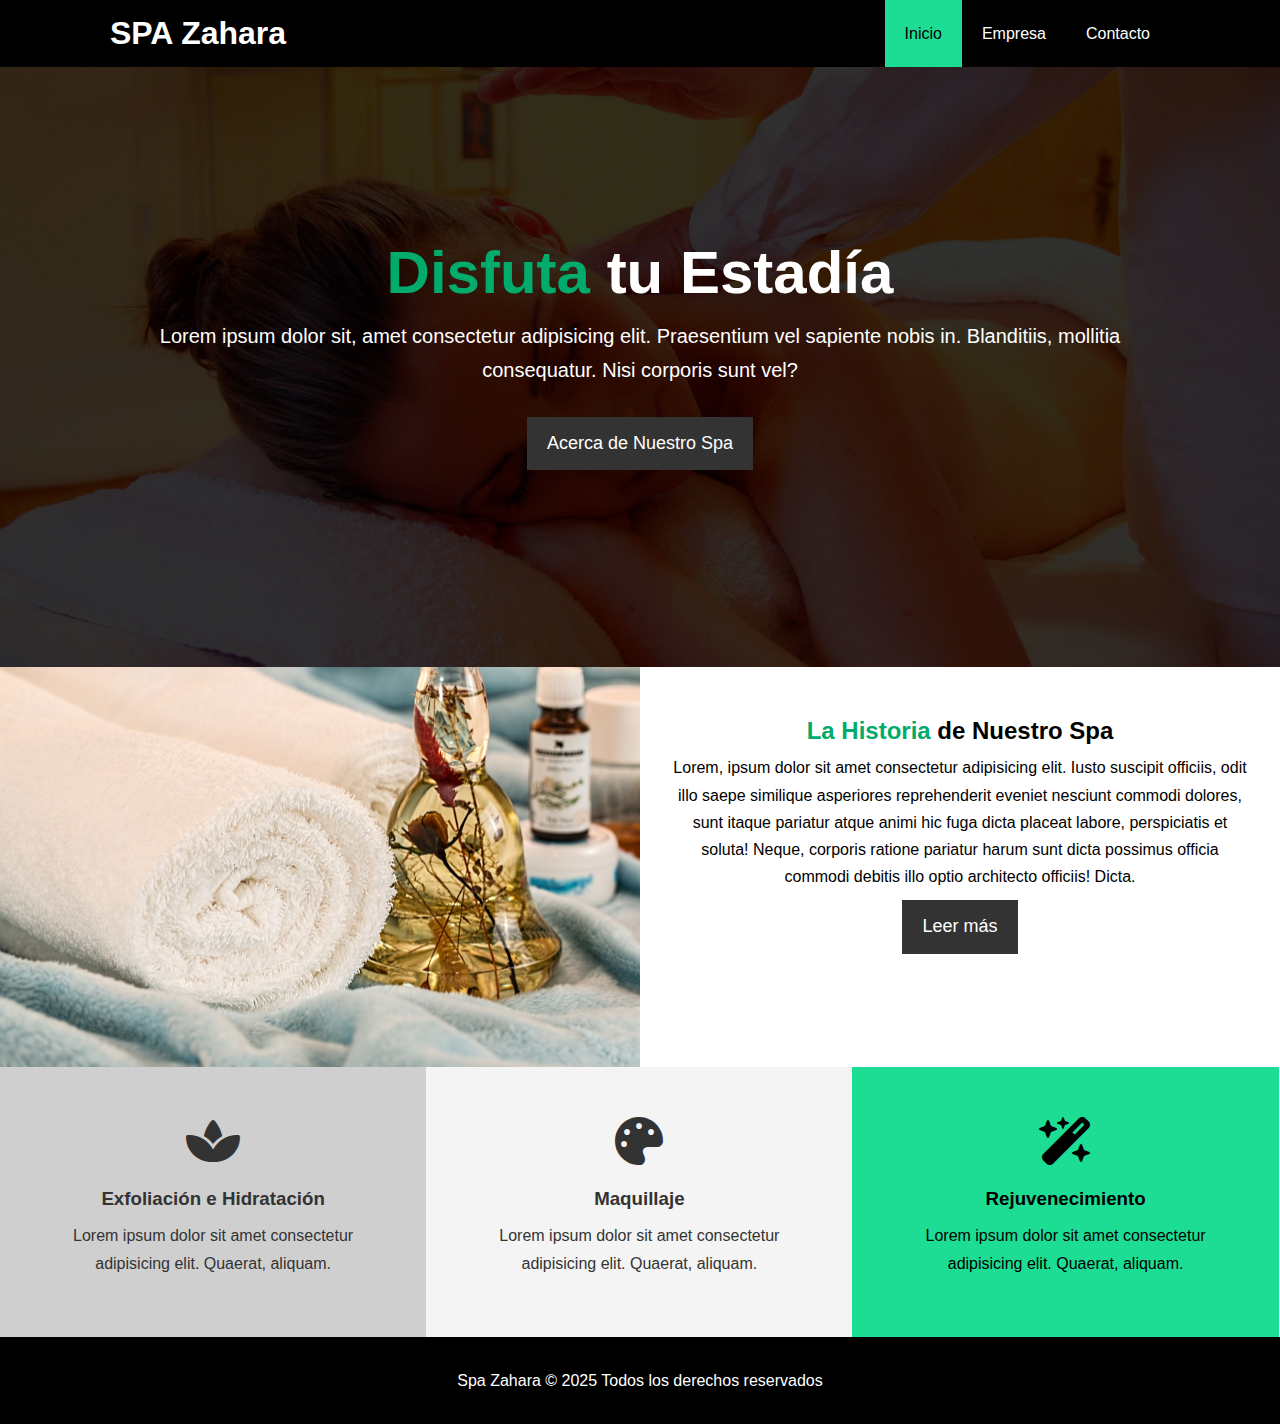
<file: index.html>
<!DOCTYPE html>
<html lang="es">

<head>
    <meta charset="UTF-8">
    <meta name="viewport" content="width=device-width, initial-scale=1.0">
    <meta http-equiv="X-UA-Compatible" content="ie=edge">
    <meta name="description" content="Bienvenidos al SPA Zahara donde te cuidamos con amor.">
    <meta name="keywords" content="spa, belleza, cuidado de la piel, masajes">
    <link rel="stylesheet" href="https://cdnjs.cloudflare.com/ajax/libs/font-awesome/6.7.2/css/all.min.css">
    <link rel="stylesheet" href="css/estilos.css">
    <link rel="stylesheet" media="screen and (max-width: 768px)" href="css/movil.css">
    <title>SPA Zahara</title>
</head>

<body>
    <header>
        <nav id="navbar">
            <div class="container">
                <h1 class="logo"><a href="index.html">SPA Zahara</a></h1>
                <ul>
                    <li><a class="current" href="index.html">Inicio</a></li>
                    <li><a href="empresa.html">Empresa</a></li>
                    <li><a href="contacto.html">Contacto</a></li>
                </ul>
            </div>
        </nav>
        <div id="showcase">
            <div class="container">
                <div class="showcase-content">
                    <h1><span class="text-primary">Disfuta</span> tu Estadía</h1>
                    <p class="lead">Lorem ipsum dolor sit, amet consectetur adipisicing elit. Praesentium vel sapiente
                        nobis in. Blanditiis, mollitia consequatur. Nisi corporis sunt vel?</p>
                    <a href="acerca.html" class="btn">Acerca de Nuestro Spa</a>
                </div>
            </div>
        </div>
    </header>

    <!-- Home -->

    <section id="home-info">
        <div class="info-img"></div>
        <div class="info-content">
            <h2><span class="text-primary">La Historia</span> de Nuestro Spa</h2>
            <p>Lorem, ipsum dolor sit amet consectetur adipisicing elit. Iusto suscipit officiis, odit illo saepe
                similique asperiores reprehenderit eveniet nesciunt commodi dolores, sunt itaque pariatur atque animi
                hic fuga dicta placeat labore, perspiciatis et soluta! Neque, corporis ratione pariatur harum sunt dicta
                possimus officia commodi debitis illo optio architecto officiis! Dicta.</p>
            <a href="acerca.html" class="btn btn-primary">Leer más</a>
        </div>
    </section>

    <!-- Features -->
    <section id="features">
        <div class="box bg-gray">
            <i class="fas fa-spa fa-3x"></i>
            <h3>Exfoliación e Hidratación</h3>
            <p>Lorem ipsum dolor sit amet consectetur adipisicing elit. Quaerat, aliquam.</p>
        </div>
        <div class="box bg-light">
            <i class="fa-solid fa-palette fa-3x"></i>
            <h3>Maquillaje</h3>
            <p>Lorem ipsum dolor sit amet consectetur adipisicing elit. Quaerat, aliquam.</p>
        </div>
        <div class="box bg-primary">
            <i class="fa-solid fa-wand-magic-sparkles fa-3x"></i>
            <h3>Rejuvenecimiento</h3>
            <p>Lorem ipsum dolor sit amet consectetur adipisicing elit. Quaerat, aliquam.</p>
        </div>
    </section>

    <!-- Reset Float -->
    <div class="clr"></div>

    <!-- Footer -->
    <footer id="main-footer">
        <p>Spa Zahara &copy; 2025 Todos los derechos reservados</p>
    </footer>
</body>
</html>
</file>
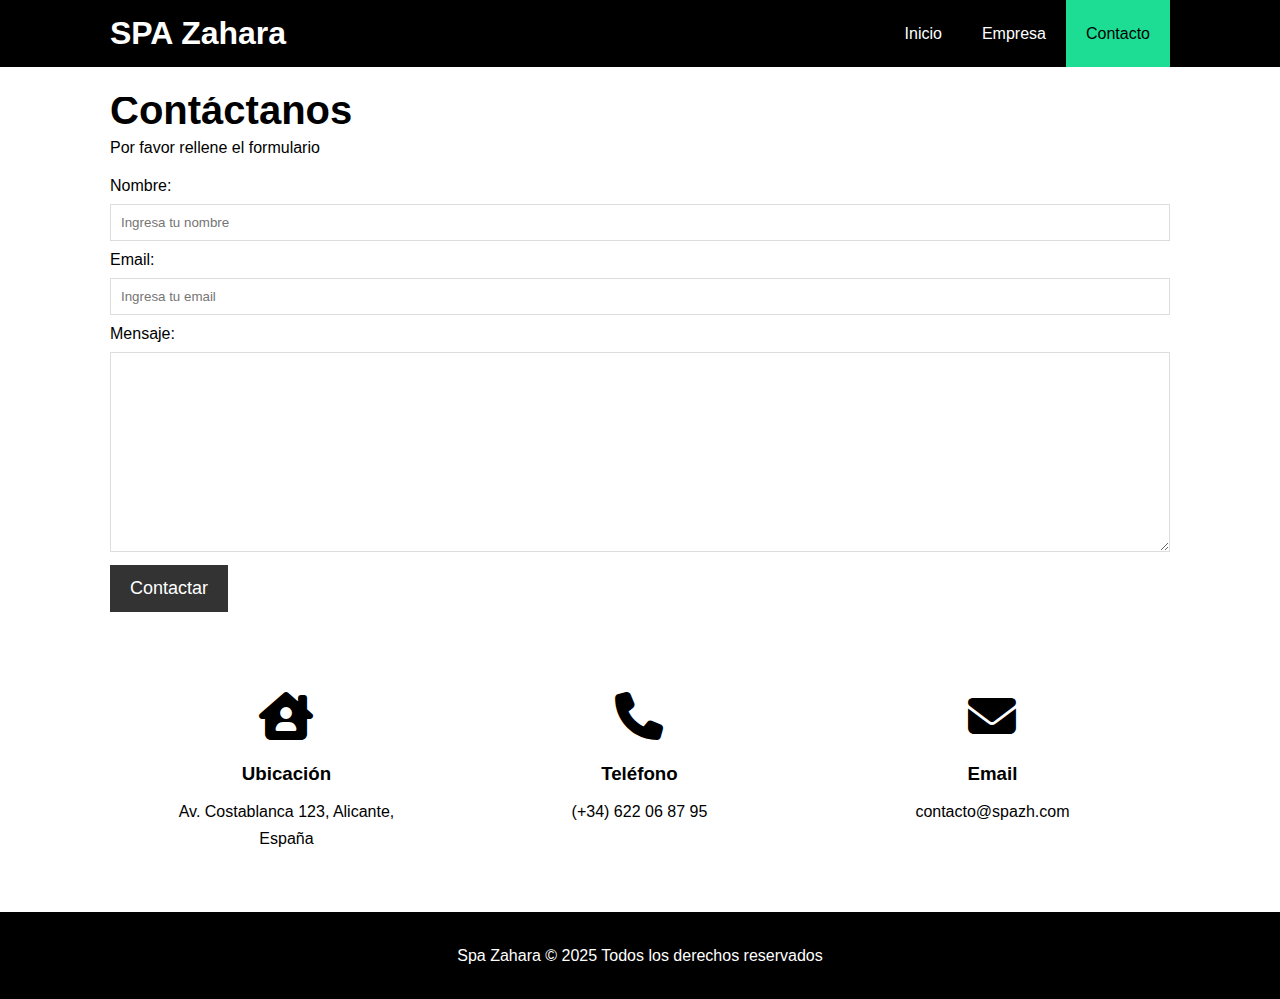
<file: contacto.html>
<!DOCTYPE html>
<html lang="es">

<head>
    <meta charset="UTF-8">
    <meta name="viewport" content="width=device-width, initial-scale=1.0">
    <meta http-equiv="X-UA-Compatible" content="ie=edge">
    <meta name="description" content="Bienvenidos al SPA Zahara donde te cuidamos con amor.">
    <meta name="keywords" content="spa, belleza, cuidado de la piel, masajes">
    <link rel="stylesheet" href="https://cdnjs.cloudflare.com/ajax/libs/font-awesome/6.7.2/css/all.min.css">
    <link rel="stylesheet" href="css/estilos.css">
    <link rel="stylesheet" media="screen and (max-width: 768px)" href="css/movil.css">
    <title>SPA Zahara | Contacto</title>
</head>

<body>
    <header>
        <nav id="navbar">
            <div class="container">
                <h1 class="logo"><a href="index.html">SPA Zahara</a></h1>
                <ul>
                    <li><a href="index.html">Inicio</a></li>
                    <li><a href="empresa.html">Empresa</a></li>
                    <li><a class="current" href="contacto.html">Contacto</a></li>
                </ul>
            </div>
        </nav>
    </header>

    <!-- Contacto -->
    <section id="contact-form" class="py-3">
        <div class="container">
            <h1 class="l-heading">
                <span class="tex-primary">Contáctanos</span>
            </h1>
            <p>Por favor rellene el formulario</p>
            <form>
                <div class="form-group">
                    <label for="nombre">Nombre:</label>
                    <input type="text" name="nombre" id="nombre" placeholder="Ingresa tu nombre" required>
                </div>
                <div class="form-group">
                    <label for="email">Email:</label>
                    <input type="email" name="email" id="email" placeholder="Ingresa tu email" required>
                </div>
                <div class="form-group">
                    <label for="mensaje">Mensaje:</label>
                    <textarea name="mensaje" id="mensaje"></textarea>
                </div>

                <button class="btn">Contactar</button>
            </form>
        </div>
    </section>

    <section id="contact-info" class="bg-dark">
        <div class="container">
            <div class="box">
                <i class="fa-solid fa-house-chimney-user fa-3x"></i>
                <h3>Ubicación</h3>
                <p>Av. Costablanca 123, Alicante, España</p>
            </div>
            <div class="box">
                <i class="fa-solid fa-phone fa-3x"></i>
                <h3>Teléfono</h3>
                <p>(+34) 622 06 87 95</p>
            </div>
            <div class="box">
                <i class="fa-solid fa-envelope fa-3x"></i>
                <h3>Email</h3>
                <p>contacto@spazh.com</p>
            </div>
        </div>
    </section>

    <!-- Footer -->
    <footer id="main-footer">
        <p>Spa Zahara &copy; 2025 Todos los derechos reservados</p>
    </footer>
</body>

</html>
</file>
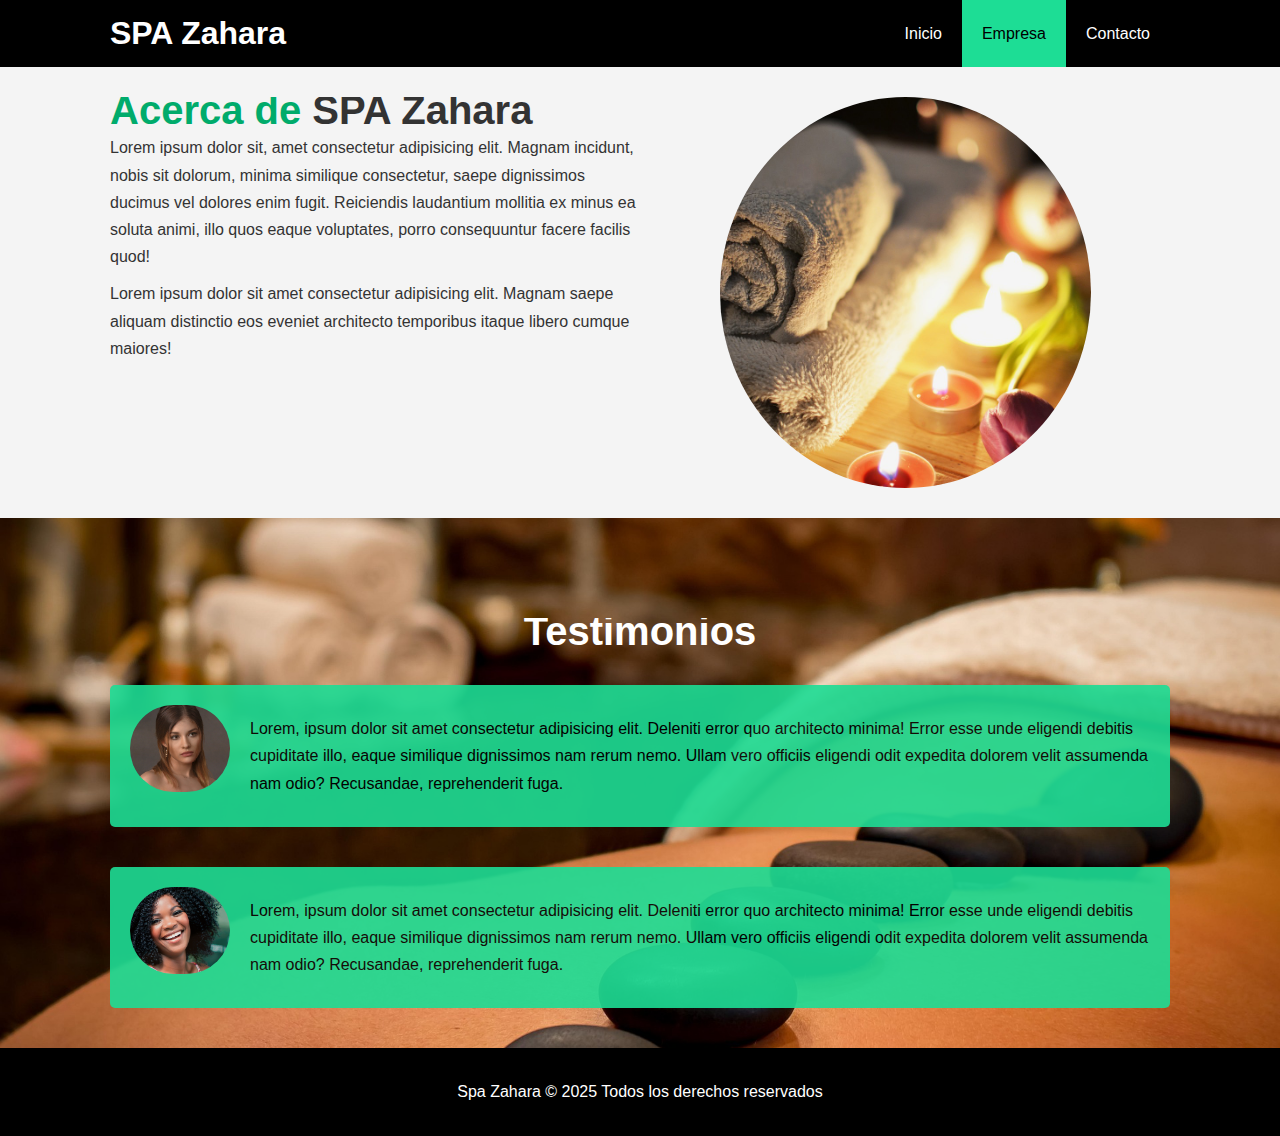
<file: empresa.html>
<!DOCTYPE html>
<html lang="es">

<head>
    <meta charset="UTF-8">
    <meta name="viewport" content="width=device-width, initial-scale=1.0">
    <meta http-equiv="X-UA-Compatible" content="ie=edge">
    <meta name="description" content="Bienvenidos al SPA Zahara donde te cuidamos con amor.">
    <meta name="keywords" content="spa, belleza, cuidado de la piel, masajes">
    <link rel="stylesheet" href="css/estilos.css">
    <link rel="stylesheet" media="screen and (max-width: 768px)" href="css/movil.css">
    <title>SPA Zahara | Empresa</title>
</head>

<body>
    <header>
        <nav id="navbar">
            <div class="container">
                <h1 class="logo"><a href="index.html">SPA Zahara</a></h1>
                <ul>
                    <li><a href="index.html">Inicio</a></li>
                    <li><a class="current" href="empresa.html">Empresa</a></li>
                    <li><a href="contacto.html">Contacto</a></li>
                </ul>
            </div>
        </nav>
    </header>

    <!-- Empresa -->
    <section id="about-info" class="bg-light py-3">
        <div class="container">
            <div class="info-left">
                <h1 class="l-heading">
                    <span class="text-primary">Acerca de</span> SPA Zahara
                </h1>
                <p>Lorem ipsum dolor sit, amet consectetur adipisicing elit. Magnam incidunt, nobis sit dolorum, minima similique consectetur, saepe dignissimos ducimus vel dolores enim fugit. Reiciendis laudantium mollitia ex minus ea soluta animi, illo quos eaque voluptates, porro consequuntur facere facilis quod!</p>
                <p>Lorem ipsum dolor sit amet consectetur adipisicing elit. Magnam saepe aliquam distinctio eos eveniet architecto temporibus itaque libero cumque maiores!</p>
            </div>
            <div class="info-right">
                <img src="./img/masaje1.jpg" alt="masaje">
            </div>
        </div>
    </section>

    <!-- Testimonios -->
    <section id="testimonials" class="bg-primary">
        <div class="container">
            <h2 class="l-heading">Testimonios</h2>
            <div class="testimonial bg-primary">
                <img src="./img/person1.jpg" alt="Erika">
                <p>Lorem, ipsum dolor sit amet consectetur adipisicing elit. Deleniti error quo architecto minima! Error esse unde eligendi debitis cupiditate illo, eaque similique dignissimos nam rerum nemo. Ullam vero officiis eligendi odit expedita dolorem velit assumenda nam odio? Recusandae, reprehenderit fuga.</p>
            </div>
            <div class="testimonial bg-primary">
                <img src="./img/person2.jpg" alt="Johana">
                <p>Lorem, ipsum dolor sit amet consectetur adipisicing elit. Deleniti error quo architecto minima! Error esse unde eligendi debitis cupiditate illo, eaque similique dignissimos nam rerum nemo. Ullam vero officiis eligendi odit expedita dolorem velit assumenda nam odio? Recusandae, reprehenderit fuga.</p>
            </div>
        </div>
    </section>

    <!-- Footer -->
    <footer id="main-footer">
        <p>Spa Zahara &copy; 2025 Todos los derechos reservados</p>
    </footer>
</body>

</html>
</file>
<file: css/movil.css>
#navbar .logo{
    float: none;
    text-align: center;
}

#navbar ul, #navbar ul li{
    float: none;
}

#navbar ul li a{
    padding: 5px;
    border-bottom: #e0e0e0 1px solid;
}

/* Showcase */
#showcase{
    height: 100%;
}

#showcase .showcase-content{
    padding-top: 40px;
    padding-bottom: 20px;
}

/* Home Info */
#home-info .info-img{
    display: none;
}

#home-info .info-content{
    float: none;
    width: 100%;
}

/* Features */

.box{
    float: none;
    width: 100%;
}

/* Empresa */
#about-info .info-left, #about-info .info-right{
    float: none;
    margin-bottom: 20px;
    width: 100%;
}

.l-heading{
    text-align: center;
}

/* Contacto */
#contact-info .box{
    padding: 10px 0;
    border-bottom: 1px solid gray;
}

#contact-form p{
    text-align: center;
}
</file>
<file: css/estilos.css>
/* Reset */
*{
    margin: 0;
    padding: 0;
    box-sizing: border-box;
}

/* Estilos Principales */

html, body{
    font-family: 'Segoe UI', Tahoma, Geneva, Verdana, sans-serif;
    line-height: 1.7em;
}

a{
    color: #333;
    text-decoration: none;
}

h1, h2, h3{
    padding-bottom: 10px 0px;
}

p{
    margin: 10px 0;
}

/* Utilidades */

.container{
    margin: auto;
    max-width: 1100px;
    overflow: auto;
    padding: 0 20px;
}

.lead{
    font-size: 20px;
}

.clr{
    clear: both;
}

/* padding */
.py-1{
    padding: 10px 0;
}

.py-2{
    padding: 20px 0;
}

.py-3{
    padding: 30px 0;
}

.btn{
    display: inline-block;
    font-size: 18px;
    color: #fff;
    background-color: #333;
    padding: 13px 20px;
    border: none;
    cursor: pointer;
}

.btn:hover{
    background-color: #1ddd95;
    color: #333;
}

.text-primary{
    color: #00ab6b;
}

/* Navegación */

#navbar{
    background-color: #000;
    overflow: auto;
}

#navbar a{
    color: #fff;
}

#navbar h1{
    float: left;
    padding-top: 20px;
}

#navbar ul{
    list-style: none;
    float: right;
}

#navbar ul li{
    float: left;
}

#navbar ul li a{
    display: block;
    padding: 20px;
    text-align: center;
}

#navbar ul li a:hover,
#navbar ul li a.current{
    background-color: #1ddd95;
    color: #000;
}

/* Showcase */
#showcase{
    background: url("../img/bg-1.jpg") no-repeat center center/cover;
    height: 600px;
}

#showcase .showcase-content{
    color: #fff;
    text-align: center;
    padding-top: 170px;
}

#showcase .showcase-content h1{
    font-size: 60px;
    line-height: 1.2em;
}

#showcase .showcase-content p{
    padding-bottom: 20px;
    line-height: 1.7em;
}

/* Home */
#home-info{
    height: 400px;
}

#home-info .info-img{
    float: left;
    width: 50%;
    background: url('../img/imagen1.jpg') no-repeat center center/cover;
    background-position: center;
    background-size: cover;
    min-height: 100%;
}

#home-info .info-content{
    float: right;
    width: 50%;
    height: 100%;
    text-align: center;
    padding: 50px 30px;
    overflow: hidden;
}

/* Features */

.box{
    float: left;
    width: 33.3%;
    padding: 50px;
    text-align: center;
}

.box i{
    margin-bottom: 20px;
}

.bg-gray{
    background-color: #cfcfcf;
    color: #333;
}

.bg-light{
    background-color: #f4f4f4;
    color: #333;
}

.bg-primary{
    background-color: #1ddd95;
}

/* Footer */
#main-footer{
    text-align: center;
    background-color: #000;
    color: #fff;
    padding: 20px;
}

/* Empresa */
#about-info .info-right{
    float: right;
    width: 50%;
    min-height: 100%;
}

#about-info .info-right img{
    display: block;
    margin: auto;
    width: 70%;
    border-radius: 50%;
}

#about-info .info-left{
    float: left;
    width: 50%;
    min-height: 100%;
}

.l-heading{
    font-size: 40px;
}

/* Testimonios */
#testimonials{
    height: 100%;
    background: url('../img/foto2.jpg') no-repeat center center/cover;
    padding-top: 100px;
}

#testimonials h2{
    color: #fff;
    text-align: center;
    padding-bottom: 40px;
}

#testimonials .testimonial{
    padding: 20px;
    margin-bottom: 40px;
    border-radius: 5px;
    opacity: 0.9;
}

#testimonials .testimonial img{
    width: 100px;
    float: left;
    margin-right: 20px;
    border-radius: 50px;
}

/* Contacto */
#contact-form .form-group{
    display: block;
    margin-bottom: 5px;
}

#contact-form label{
    display: block;
    margin-bottom: 5px;
}

#contact-form input, #contact-form textarea{
    width: 100%;
    padding: 10px;
    border: 1px solid #ddd;
}

#contact-form textarea{
    height: 200px;
}

#contact-form input:focus,
#contact-form textarea:focus{
    outline: none;
    border: 1px solid #1ddd95;
}
</file>
